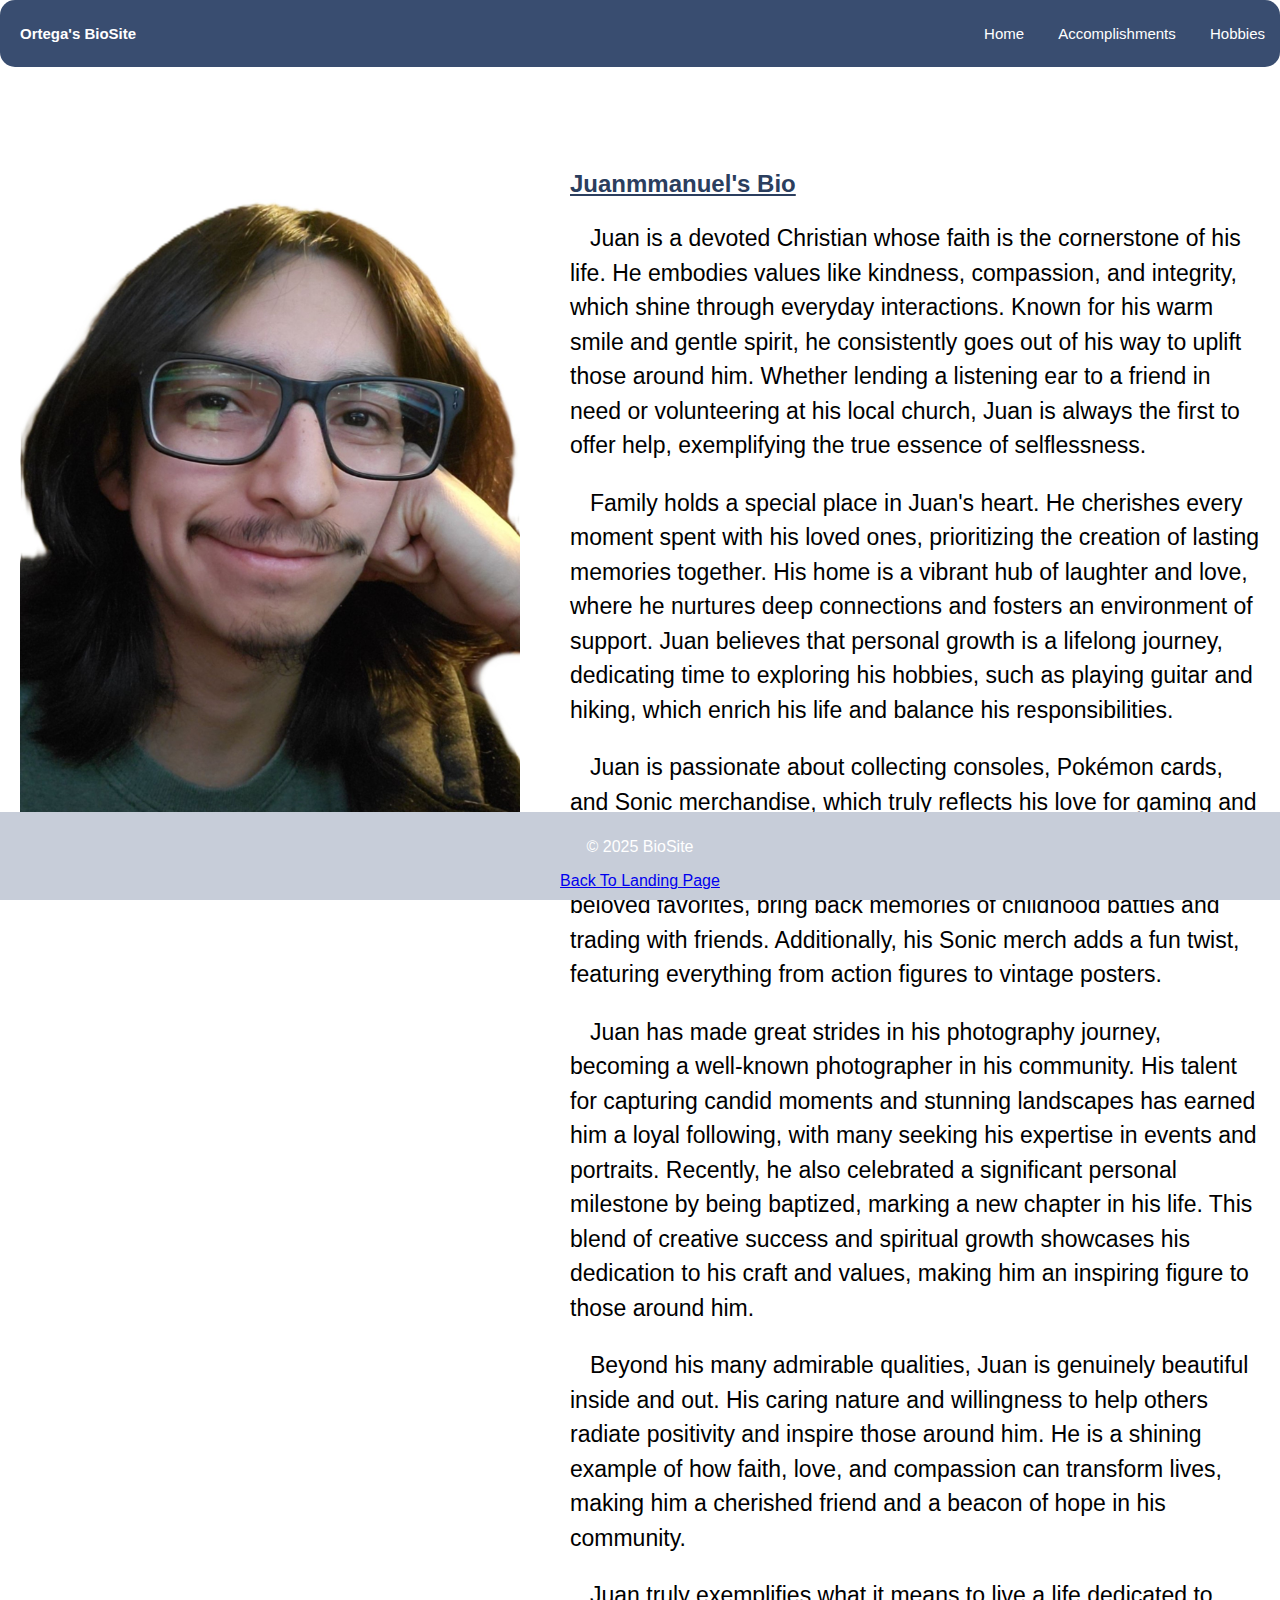
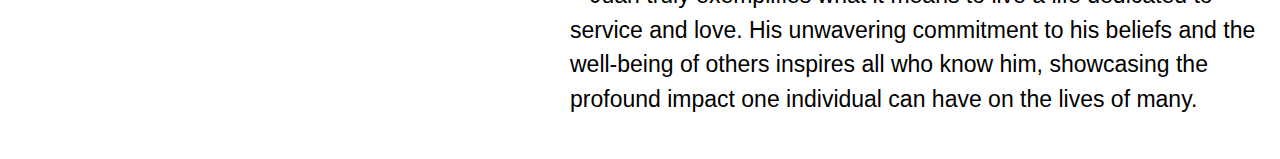
<file: index.html>
<!DOCTYPE html>
<html lang="en">
<head>
    <meta charset="UTF-8">
    <meta name="viewport" content="width=device-width, initial-scale=1.0">
    <link rel="stylesheet" href="Akimov_bioSite.css">
    <title>Ortega's BioSite</title>
</head>
<body>
    <header>
        <h1>Ortega's BioSite</h1>
        <nav>
            <ul>
                <li><a href="index.html">Home</a></li>
                <li><a href="Accomplishments.html">Accomplishments</a></li>
                <li><a href="Hobbies.html">Hobbies</a></li>
            </ul>
        </nav>
    </header>
        <main>
        <div class="background-section">
            <h2 style="text-decoration: underline; margin-top: 150px;">Juanmmanuel's Bio</h2>

<img src="Photos/Portrait.jpg" alt="A description of the photo" style="float: left; margin-right: 30px;margin-top:-30px; width: 500px;"/>

           <p class="intro">Juan is a devoted Christian whose faith is the cornerstone of his life. He embodies values like kindness, compassion, and integrity, which shine through everyday interactions. Known for his warm smile and gentle spirit, he consistently goes out of his way to uplift those around him. Whether lending a listening ear to a friend in need or volunteering at his local church, Juan is always the first to offer help, exemplifying the true essence of selflessness.</p>

           <p class="intro"> Family holds a special place in Juan's heart. He cherishes every moment spent with his loved ones, prioritizing the creation of lasting memories together. His home is a vibrant hub of laughter and love, where he nurtures deep connections and fosters an environment of support. Juan believes that personal growth is a lifelong journey, dedicating time to exploring his hobbies, such as playing guitar and hiking, which enrich his life and balance his responsibilities.</p>
	   
	   <p class="intro"> Juan is passionate about collecting consoles, Pokémon cards, and Sonic merchandise, which truly reflects his love for gaming and nostalgia. His collection shows a variety of classic and modern consoles. The Pokémon cards, ranging from rare holographic to beloved favorites, bring back memories of childhood battles and trading with friends. Additionally, his Sonic merch adds a fun twist, featuring everything from action figures to vintage posters.</p>
 
	  <p class="intro"> Juan has made great strides in his photography journey, becoming a well-known photographer in his community. His talent for capturing candid moments and stunning landscapes has earned him a loyal following, with many seeking his expertise in events and portraits. Recently, he also celebrated a significant personal milestone by being baptized, marking a new chapter in his life. This blend of creative success and spiritual growth showcases his dedication to his craft and values, making him an inspiring figure to those around him.</p>

	  <p class="intro"> Beyond his many admirable qualities, Juan is genuinely beautiful inside and out. His caring nature and willingness to help others radiate positivity and inspire those around him. He is a shining example of how faith, love, and compassion can transform lives, making him a cherished friend and a beacon of hope in his community.</p>

	  <p class="intro"> Juan truly exemplifies what it means to live a life dedicated to service and love. His unwavering commitment to his beliefs and the well-being of others inspires all who know him, showcasing the profound impact one individual can have on the lives of many.</p>

     </main>
    
    <footer>
           <p>&copy; 2025 BioSite</p>
    <li><a href="https://fraustika.github.io/csd-340">Back To Landing Page</a></li>
    </footer>
</body>
</html>
</file>
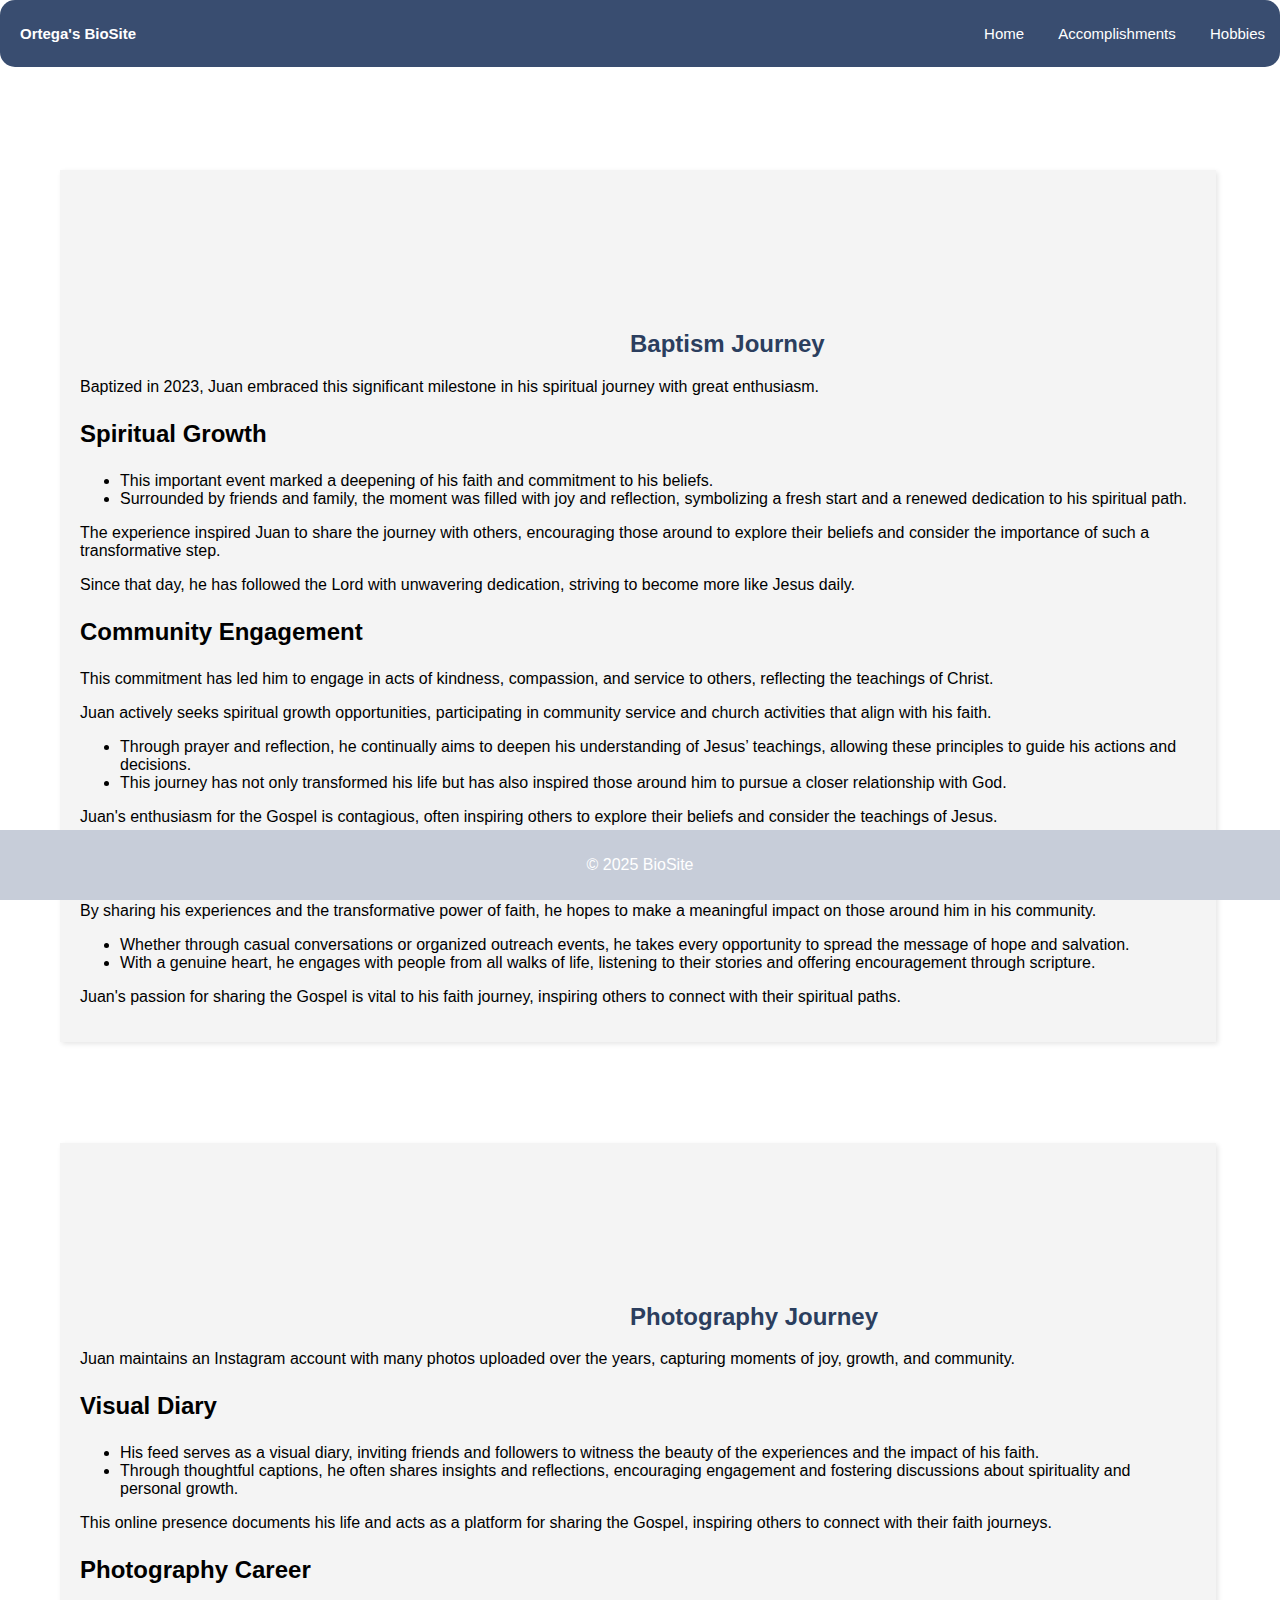
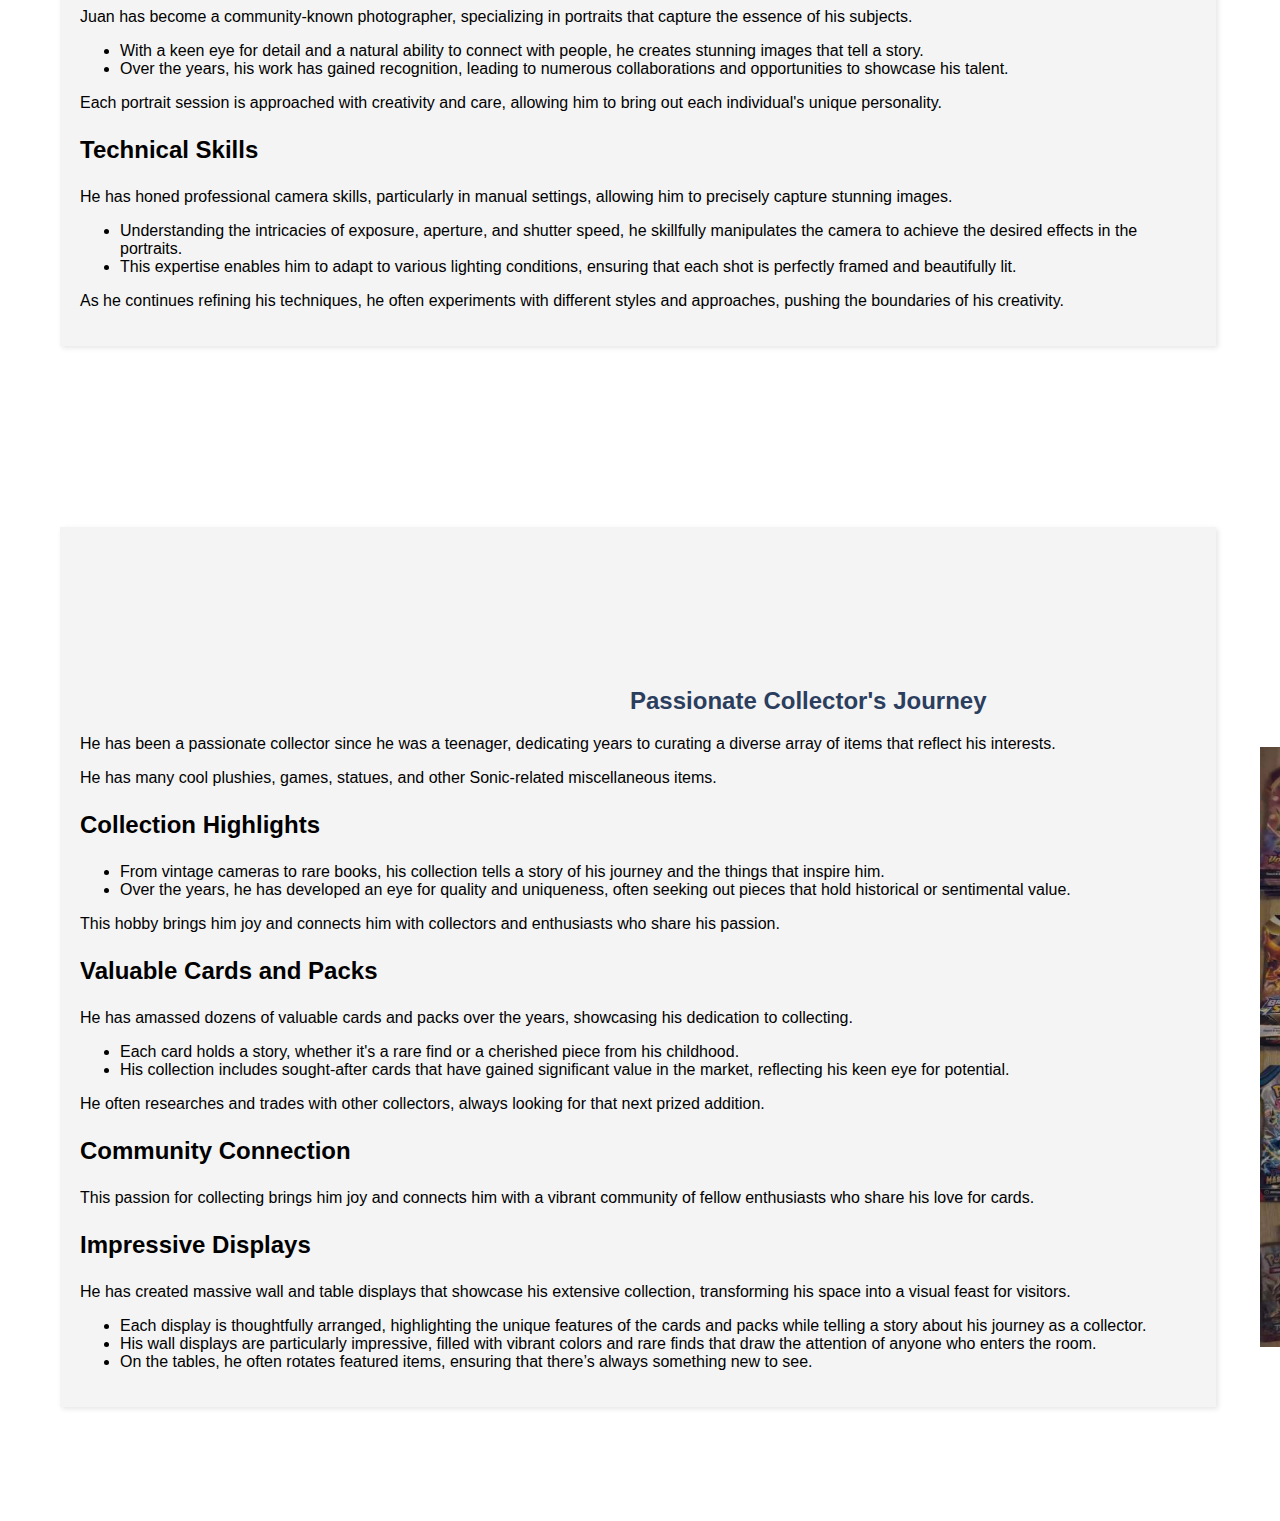
<file: Accomplishments.html>
<!DOCTYPE html>
<html lang="en">
<head>
    <meta charset="UTF-8">
    <meta name="viewport" content="width=device-width, initial-scale=1.0">
    <link rel="stylesheet" href="Akimov_bioSite.css">
    <title>Ortega's BioSite</title>
    <style>
        body {
            display: flex;
        }
        .sidebar {
    width: 90%; /* Adjust width as needed */
    padding: 20px;
    background-color: #f4f4f4; /* Light background for sidebar */
    box-shadow: 2px 2px 5px rgba(0, 0, 0, 0.1); /* Optional shadow */
    margin-top: 150px; /* Add this line to move it down */
    margin-left: 40px;
    margin-bottom: 80px;

}
        .content {
            width: 40%; /* Adjust width as needed */
            padding: 20px;
        }

    </style>
</head>
<body>
    <header>
        <h1>Ortega's BioSite</h1>
        <nav>
            <ul>
                <li><a href="index.html">Home</a></li>
                <li><a href="Accomplishments.html">Accomplishments</a></li>
                <li><a href="Hobbies.html">Hobbies</a></li>
            </ul>
        </nav>
    </header>
    <main>
        <div class="sidebar">
<h2>Baptism Journey</h2>
<p>Baptized in 2023, Juan embraced this significant milestone in his spiritual journey with great enthusiasm.</p>

<h3>Spiritual Growth</h3>
<ul>
    <li>This important event marked a deepening of his faith and commitment to his beliefs.</li>
    <li>Surrounded by friends and family, the moment was filled with joy and reflection, symbolizing a fresh start and a renewed dedication to his spiritual path.</li>
</ul>

<p>The experience inspired Juan to share the journey with others, encouraging those around to explore their beliefs and consider the importance of such a transformative step.</p>
<p>Since that day, he has followed the Lord with unwavering dedication, striving to become more like Jesus daily.</p>  

<h3>Community Engagement</h3>
<p>This commitment has led him to engage in acts of kindness, compassion, and service to others, reflecting the teachings of Christ.</p>
<p>Juan actively seeks spiritual growth opportunities, participating in community service and church activities that align with his faith.</p>
<ul>
    <li>Through prayer and reflection, he continually aims to deepen his understanding of Jesus’ teachings, allowing these principles to guide his actions and decisions.</li>
    <li>This journey has not only transformed his life but has also inspired those around him to pursue a closer relationship with God.</li>
</ul>

<p>Juan's enthusiasm for the Gospel is contagious, often inspiring others to explore their beliefs and consider the teachings of Jesus.</p>


<h3>Sharing the Gospel</h3>
<p>By sharing his experiences and the transformative power of faith, he hopes to make a meaningful impact on those around him in his community.</p>
<ul>
    <li>Whether through casual conversations or organized outreach events, he takes every opportunity to spread the message of hope and salvation.</li>
    <li>With a genuine heart, he engages with people from all walks of life, listening to their stories and offering encouragement through scripture.</li>
</ul>

<p>Juan's passion for sharing the Gospel is vital to his faith journey, inspiring others to connect with their spiritual paths.</p>
      </div>

    <div style="text-align: right; margin-right: -790px; margin-top: -1000px;">
    <img src="Photos/Baptism.jpg" style="width: 650px;"/>
</div>
       <div class="sidebar">
<h2>Photography Journey</h2>
<p>Juan maintains an Instagram account with many photos uploaded over the years, capturing moments of joy, growth, and community.</p>

<h3>Visual Diary</h3>
<ul>
    <li>His feed serves as a visual diary, inviting friends and followers to witness the beauty of the experiences and the impact of his faith.</li>
    <li>Through thoughtful captions, he often shares insights and reflections, encouraging engagement and fostering discussions about spirituality and personal growth.</li>
</ul>

<p>This online presence documents his life and acts as a platform for sharing the Gospel, inspiring others to connect with their faith journeys.</p>

<h3>Photography Career</h3>
<p>Juan has become a community-known photographer, specializing in portraits that capture the essence of his subjects.</p>
<ul>
    <li>With a keen eye for detail and a natural ability to connect with people, he creates stunning images that tell a story.</li>
    <li>Over the years, his work has gained recognition, leading to numerous collaborations and opportunities to showcase his talent.</li>
</ul>

<p>Each portrait session is approached with creativity and care, allowing him to bring out each individual's unique personality.</p>

<h3>Technical Skills</h3>
<p>He has honed professional camera skills, particularly in manual settings, allowing him to precisely capture stunning images.</p>
<ul>
    <li>Understanding the intricacies of exposure, aperture, and shutter speed, he skillfully manipulates the camera to achieve the desired effects in the portraits.</li>
    <li>This expertise enables him to adapt to various lighting conditions, ensuring that each shot is perfectly framed and beautifully lit.</li>
</ul>

<p>As he continues refining his techniques, he often experiments with different styles and approaches, pushing the boundaries of his creativity.</p>
        </div>
</div>
    <div style="text-align: right; margin-right: -800px; margin-top: -920px;">
    <img src="Photos/Photography.jpg"style="width: 650px;"/>
</div>
            </div>
            <div class="sidebar">
<h2>Passionate Collector's Journey</h2>
<p>He has been a passionate collector since he was a teenager, dedicating years to curating a diverse array of items that reflect his interests.</p>
<p>He has many cool plushies, games, statues, and other Sonic-related miscellaneous items.</p>

<h3>Collection Highlights</h3>
<ul>
    <li>From vintage cameras to rare books, his collection tells a story of his journey and the things that inspire him.</li>
    <li>Over the years, he has developed an eye for quality and uniqueness, often seeking out pieces that hold historical or sentimental value.</li>
</ul>

<p>This hobby brings him joy and connects him with collectors and enthusiasts who share his passion.</p>

<h3>Valuable Cards and Packs</h3>
<p>He has amassed dozens of valuable cards and packs over the years, showcasing his dedication to collecting.</p>
<ul>
    <li>Each card holds a story, whether it's a rare find or a cherished piece from his childhood.</li>
    <li>His collection includes sought-after cards that have gained significant value in the market, reflecting his keen eye for potential.</li>
</ul>

<p>He often researches and trades with other collectors, always looking for that next prized addition.</p>

<h3>Community Connection</h3>
<p>This passion for collecting brings him joy and connects him with a vibrant community of fellow enthusiasts who share his love for cards.</p>

<h3>Impressive Displays</h3>
<p>He has created massive wall and table displays that showcase his extensive collection, transforming his space into a visual feast for visitors.</p>
<ul>
    <li>Each display is thoughtfully arranged, highlighting the unique features of the cards and packs while telling a story about his journey as a collector.</li>
    <li>His wall displays are particularly impressive, filled with vibrant colors and rare finds that draw the attention of anyone who enters the room.</li>
    <li>On the tables, he often rotates featured items, ensuring that there’s always something new to see.</li>
</ul></div>
    <div style="text-align: right; margin-right: -800px; margin-top: -740px; margin-bottom: 150px;">
    <img src="Photos/Pokemon.jpg" style="width: 800px;"/>
</div>
    <footer>
        <p>&copy; 2025 BioSite</p>
    </footer>
</body>
</html>
</file>
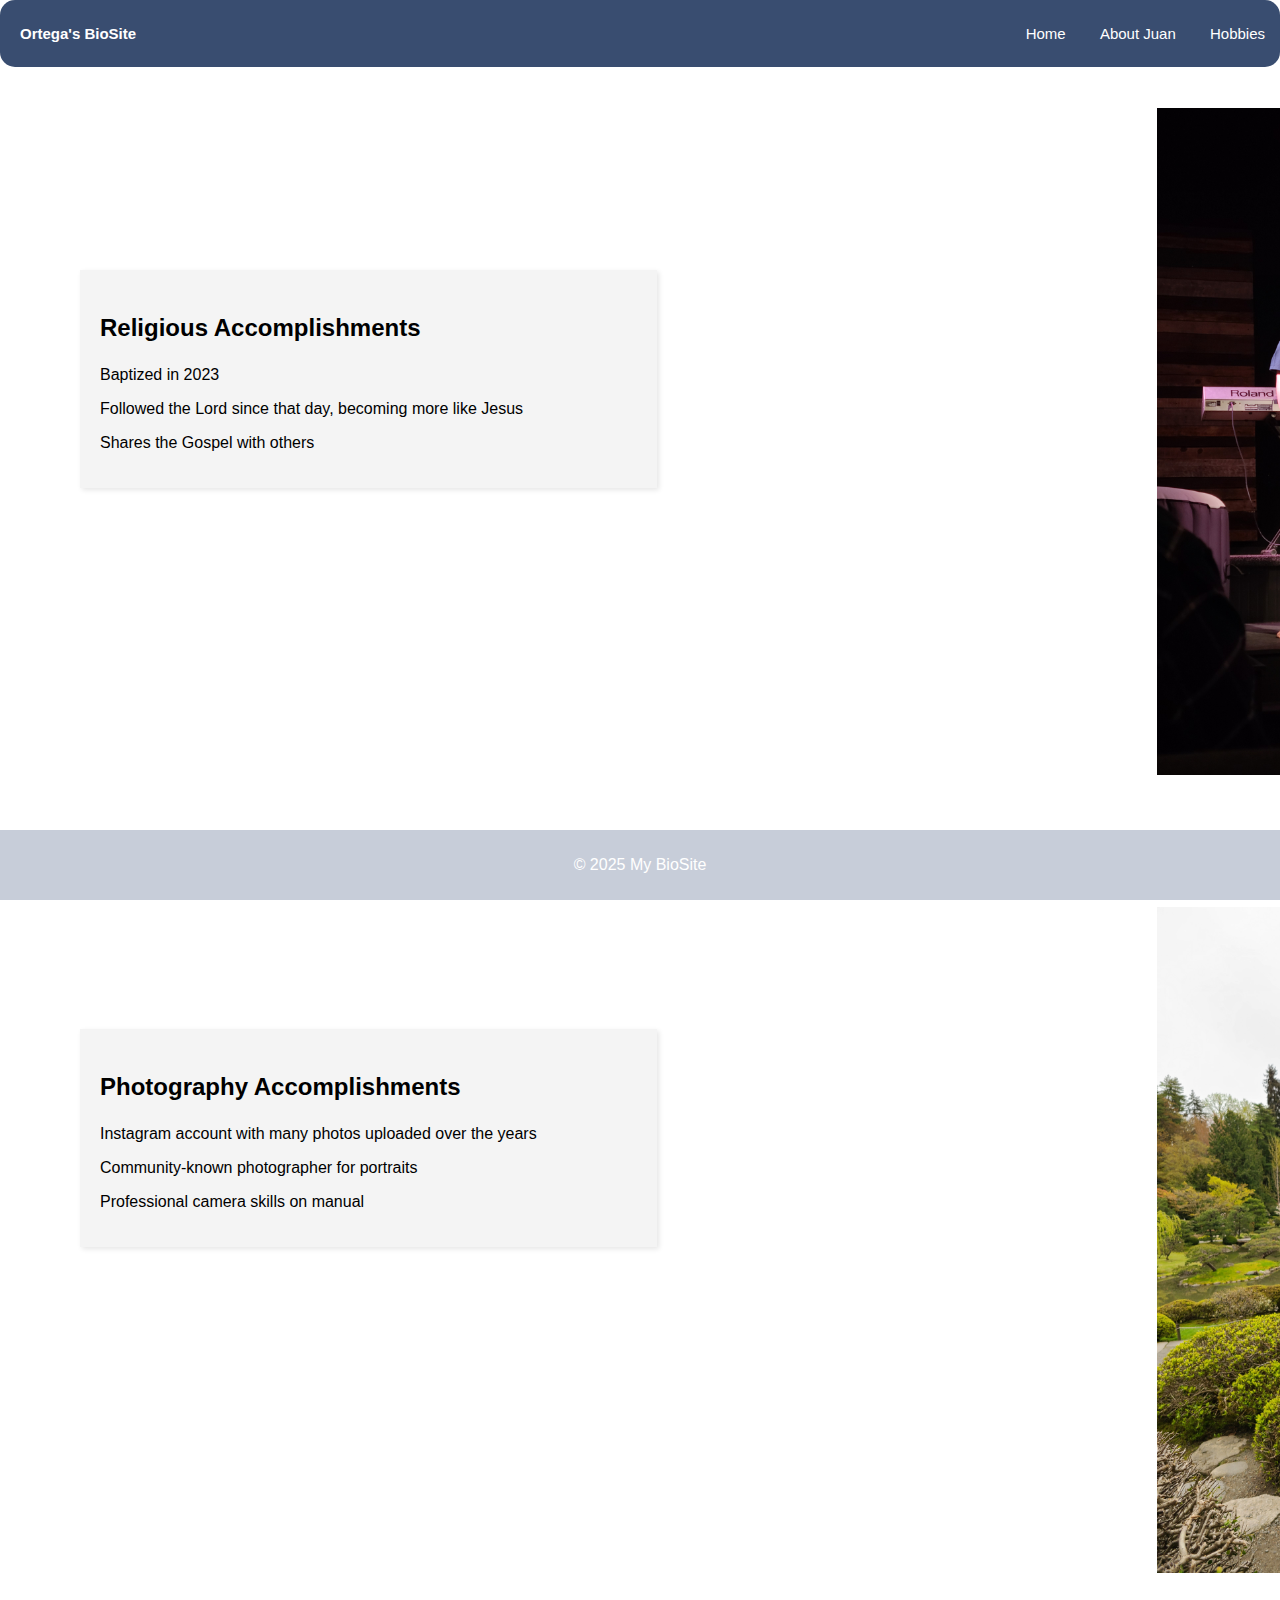
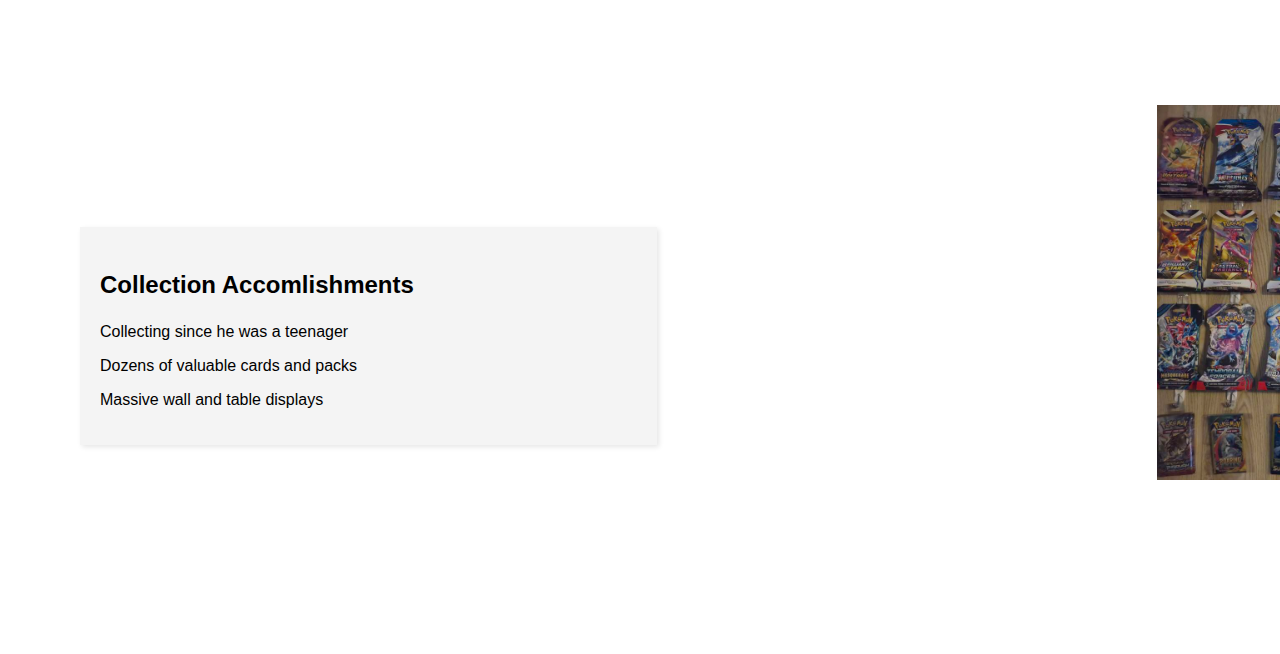
<file: AccPage.html>
<!DOCTYPE html>
<html lang="en">
<head>
    <meta charset="UTF-8">
    <meta name="viewport" content="width=device-width, initial-scale=1.0">
    <link rel="stylesheet" href="Akimov_bioSite.css">
    <title>Ortega's BioSite</title>
    <style>
        body {
            display: flex;
        }
        .sidebar {
    width: 100%; /* Adjust width as needed */
    padding: 20px;
    background-color: #f4f4f4; /* Light background for sidebar */
    box-shadow: 2px 2px 5px rgba(0, 0, 0, 0.1); /* Optional shadow */
    margin-top: 250px; /* Add this line to move it down */
    margin-left: 60px;
    margin-bottom: 100px;

}
        .content {
            width: 40%; /* Adjust width as needed */
            padding: 20px;
        }

    </style>
</head>
<body>
    <header>
        <h1>Ortega's BioSite</h1>
        <nav>
            <ul>
                <li><a href="AccPage.html">Home</a></li>
                <li><a href="Akimov_bioSite.html">About Juan</a></li>
                <li><a href="HobbiesPage.html">Hobbies</a></li>
            </ul>
        </nav>
    </header>
    <main>
        <div class="sidebar">
            <h3>Religious Accomplishments</h3>
            <p>Baptized in 2023</p>
            <p>Followed the Lord since that day, becoming more like Jesus</p>
            <p>Shares the Gospel with others</p>
      </div>

    <div style="text-align: right; margin-right: -1100px; margin-top: -480px;">
    <img src="Photos/Baptism.jpg" style="width: 500px;"/>
</div>
       <div class="sidebar">
            <h3>Photography Accomplishments</h3>
            <p>Instagram account with many photos uploaded over the years</p>
            <p>Community-known photographer for portraits</p>
            <p>Professional camera skills on manual</p>
        </div>
</div>
    <div style="text-align: right; margin-right: -1100px; margin-top: -440px;">
    <img src="Photos/Photography.jpg"style="width: 500px;"/>
</div>
            </div>
            <div class="sidebar">
            <h3>Collection Accomlishments</h3>
            <p>Collecting since he was a teenager</p>
            <p>Dozens of valuable cards and packs</p>
            <p>Massive wall and table displays</p>
</div>
    <div style="text-align: right; margin-right: -1100px; margin-top: -440px; margin-bottom: 150px;">
    <img src="Photos/Pokemon.jpg" style="width: 500px;"/>
</div>
    <footer>
        <p>&copy; 2025 My BioSite</p>
    </footer>
</body>
</html>
</file>
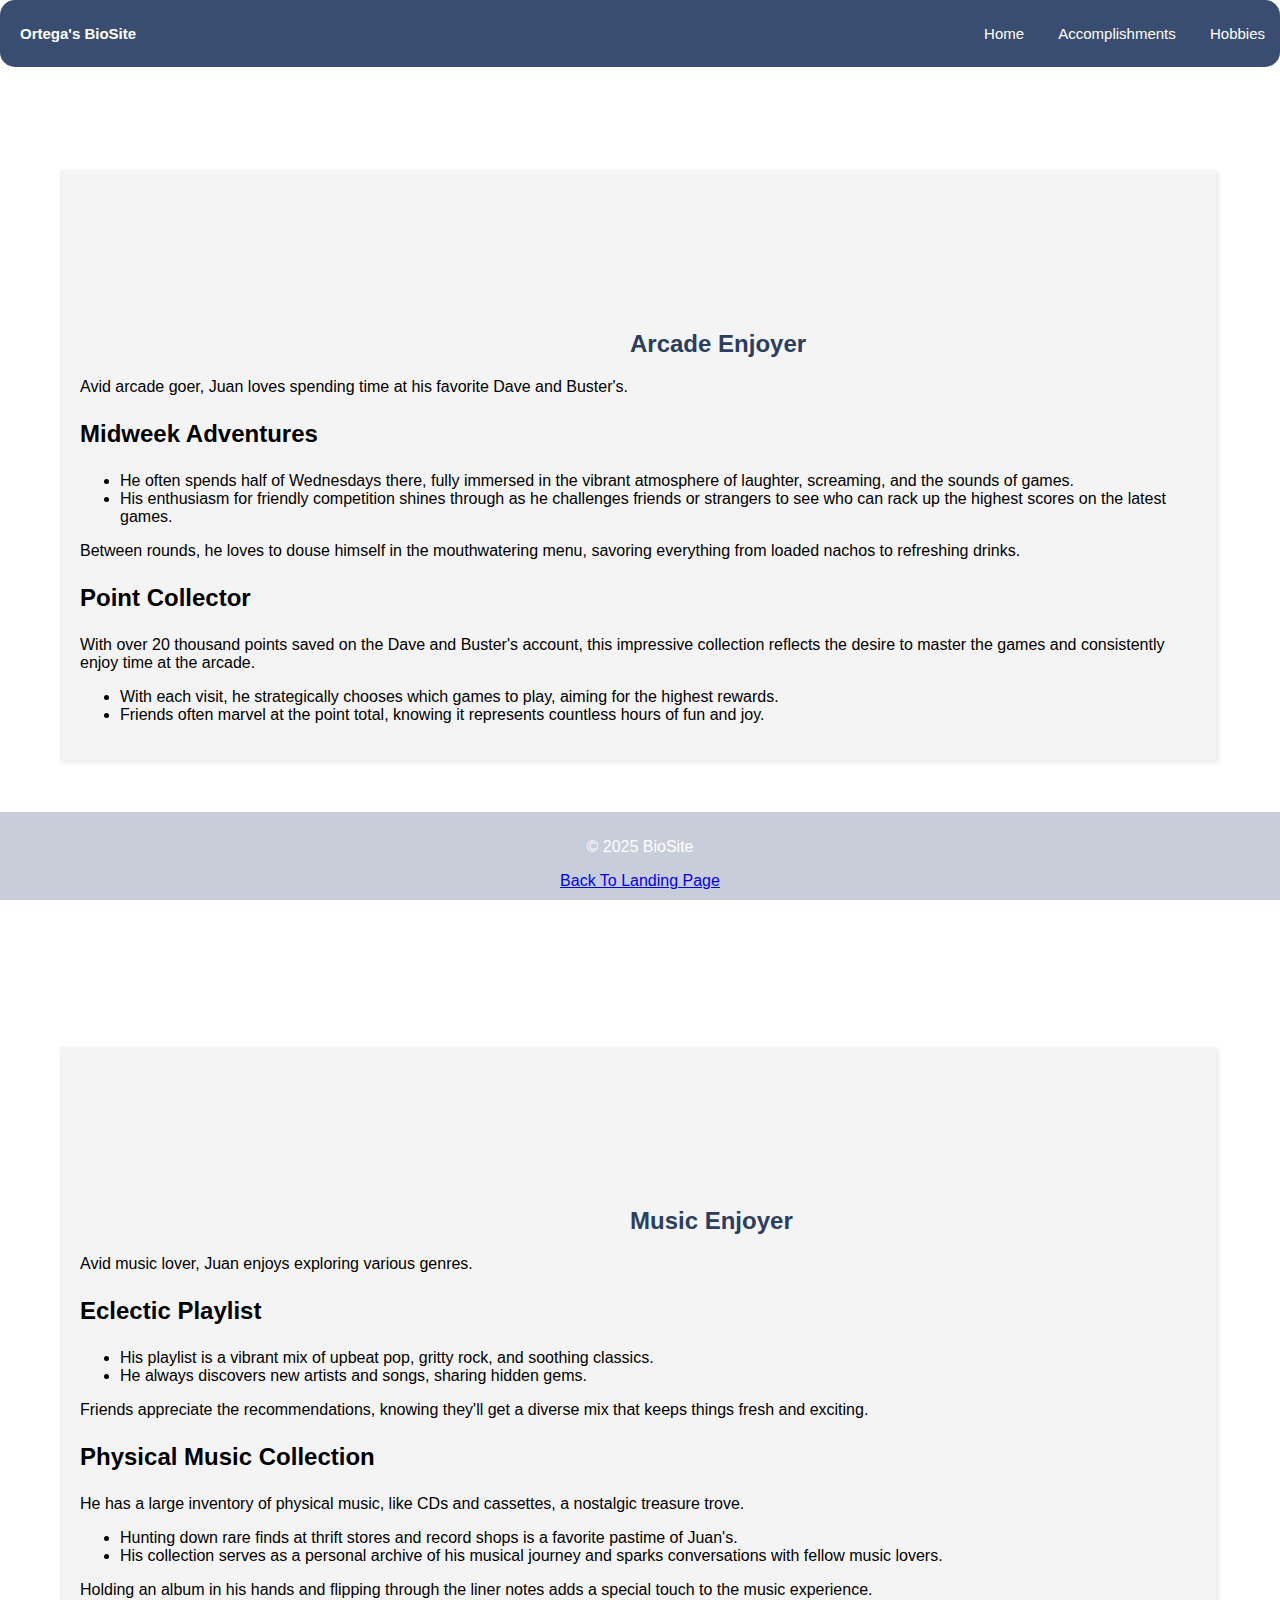
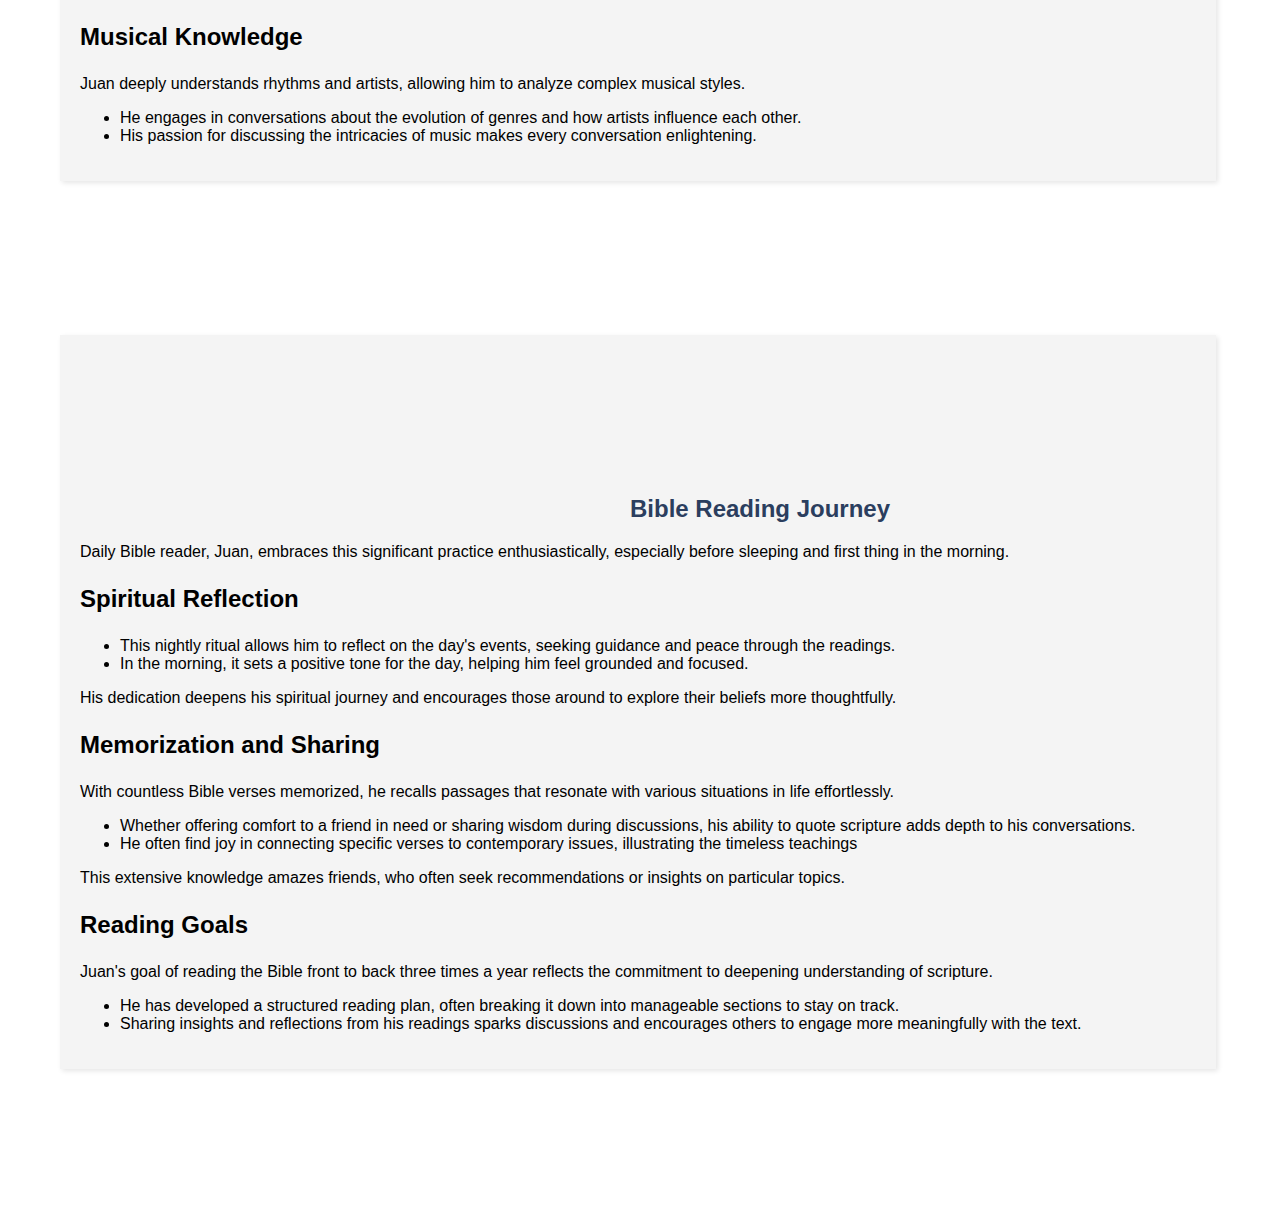
<file: Hobbies.html>
<!DOCTYPE html>
<html lang="en">
<head>
    <meta charset="UTF-8">
    <meta name="viewport" content="width=device-width, initial-scale=1.0">
    <link rel="stylesheet" href="Akimov_bioSite.css">
    <title>Ortega's BioSite</title>
    <style>
        body {
            display: flex;
        }
        .sidebar {
    width: 90%; /* Adjust width as needed */
    padding: 20px;
    background-color: #f4f4f4; /* Light background for sidebar */
    box-shadow: 2px 2px 5px rgba(0, 0, 0, 0.1); /* Optional shadow */
    margin-top: 150px; /* Add this line to move it down */
    margin-left: 40px;
    margin-bottom: 80px;

}
        .content {
            width: 40%; /* Adjust width as needed */
            padding: 20px;
        }

    </style>
</head>
<body>
    <header>
        <h1>Ortega's BioSite</h1>
        <nav>
            <ul>
                <li><a href="index.html">Home</a></li>
                <li><a href="Accomplishments.html">Accomplishments</a></li>
                <li><a href="Hobbies.html">Hobbies</a></li>
            </ul>
        </nav>
    </header>
    <main>
       <div class="sidebar">
          <h2>Arcade Enjoyer</h2>
<p>Avid arcade goer, Juan loves spending time at his favorite Dave and Buster's.</p>

<h3>Midweek Adventures</h3>
<ul>
    <li>He often spends half of Wednesdays there, fully immersed in the vibrant atmosphere of laughter, screaming, and the sounds of games.</li>
    <li>His enthusiasm for friendly competition shines through as he challenges friends or strangers to see who can rack up the highest scores on the latest games.</li>
</ul>

<p>Between rounds, he loves to douse himself in the mouthwatering menu, savoring everything from loaded nachos to refreshing drinks.</p>

<h3>Point Collector</h3>
<p>With over 20 thousand points saved on the Dave and Buster's account, this impressive collection reflects the desire to master the games and consistently enjoy time at the arcade.</p>
<ul>
    <li>With each visit, he strategically chooses which games to play, aiming for the highest rewards.</li>
    <li>Friends often marvel at the point total, knowing it represents countless hours of fun and joy.</li>
</ul>
        </div>

    <div style="text-align: right; margin-right: -700px; margin-top: -680px;">
    <img src="Photos/Arcade.jpg" style="width: 550px;"/>
</div>
        <div class="sidebar">
<h2>Music Enjoyer</h2>
<p>Avid music lover, Juan enjoys exploring various genres.</p>

<h3>Eclectic Playlist</h3>
<ul>
    <li>His playlist is a vibrant mix of upbeat pop, gritty rock, and soothing classics.</li>
    <li>He always discovers new artists and songs, sharing hidden gems.</li>
</ul>

<p>Friends appreciate the recommendations, knowing they'll get a diverse mix that keeps things fresh and exciting.</p>

<h3>Physical Music Collection</h3>
<p>He has a large inventory of physical music, like CDs and cassettes, a nostalgic treasure trove.</p>
<ul>
    <li>Hunting down rare finds at thrift stores and record shops is a favorite pastime of Juan's.</li>
    <li>His collection serves as a personal archive of his musical journey and sparks conversations with fellow music lovers.</li>
</ul>

<p>Holding an album in his hands and flipping through the liner notes adds a special touch to the music experience.</p>

<h3>Musical Knowledge</h3>
<p>Juan deeply understands rhythms and artists, allowing him to analyze complex musical styles.</p>
<ul>
    <li>He engages in conversations about the evolution of genres and how artists influence each other.</li>
    <li>His passion for discussing the intricacies of music makes every conversation enlightening.</li>
</ul>
</div>
    <div style="text-align: right; margin-right: -800px; margin-top: -830px;">
    <img src="Photos/CD.jpg" style="width: 750px;"/>
</div>
            <div class="sidebar">
<h2>Bible Reading Journey</h2>
<p>Daily Bible reader, Juan, embraces this significant practice enthusiastically, especially before sleeping and first thing in the morning.</p>

<h3>Spiritual Reflection</h3>
<ul>
    <li>This nightly ritual allows him to reflect on the day's events, seeking guidance and peace through the readings.</li>
    <li>In the morning, it sets a positive tone for the day, helping him feel grounded and focused.</li>
</ul>

<p>His dedication deepens his spiritual journey and encourages those around to explore their beliefs more thoughtfully.</p>

<h3>Memorization and Sharing</h3>
<p>With countless Bible verses memorized, he recalls passages that resonate with various situations in life effortlessly.</p>
<ul>
    <li>Whether offering comfort to a friend in need or sharing wisdom during discussions, his ability to quote scripture adds depth to his conversations.</li>
    <li>He often find joy in connecting specific verses to contemporary issues, illustrating the timeless teachings</li>
</ul>

<p>This extensive knowledge amazes friends, who often seek recommendations or insights on particular topics.</p>

<h3>Reading Goals</h3>
<p>Juan's goal of reading the Bible front to back three times a year reflects the commitment to deepening understanding of scripture.</p>
<ul>
    <li>He has developed a structured reading plan, often breaking it down into manageable sections to stay on track.</li>
    <li>Sharing insights and reflections from his readings sparks discussions and encourages others to engage more meaningfully with the text.</li>
</ul>

</div>
    <div style="text-align: right; margin-right: -800px; margin-top: -810px; margin-bottom: 150px;">
    <img src="Photos/Bible.jpg" style="width: 700px;"/>
</div>
    <footer>
       <p>&copy; 2025 BioSite</p>
    <li><a href="https://fraustika.github.io/csd-340">Back To Landing Page</a></li>
    </footer>
</body>
</html>
</file>
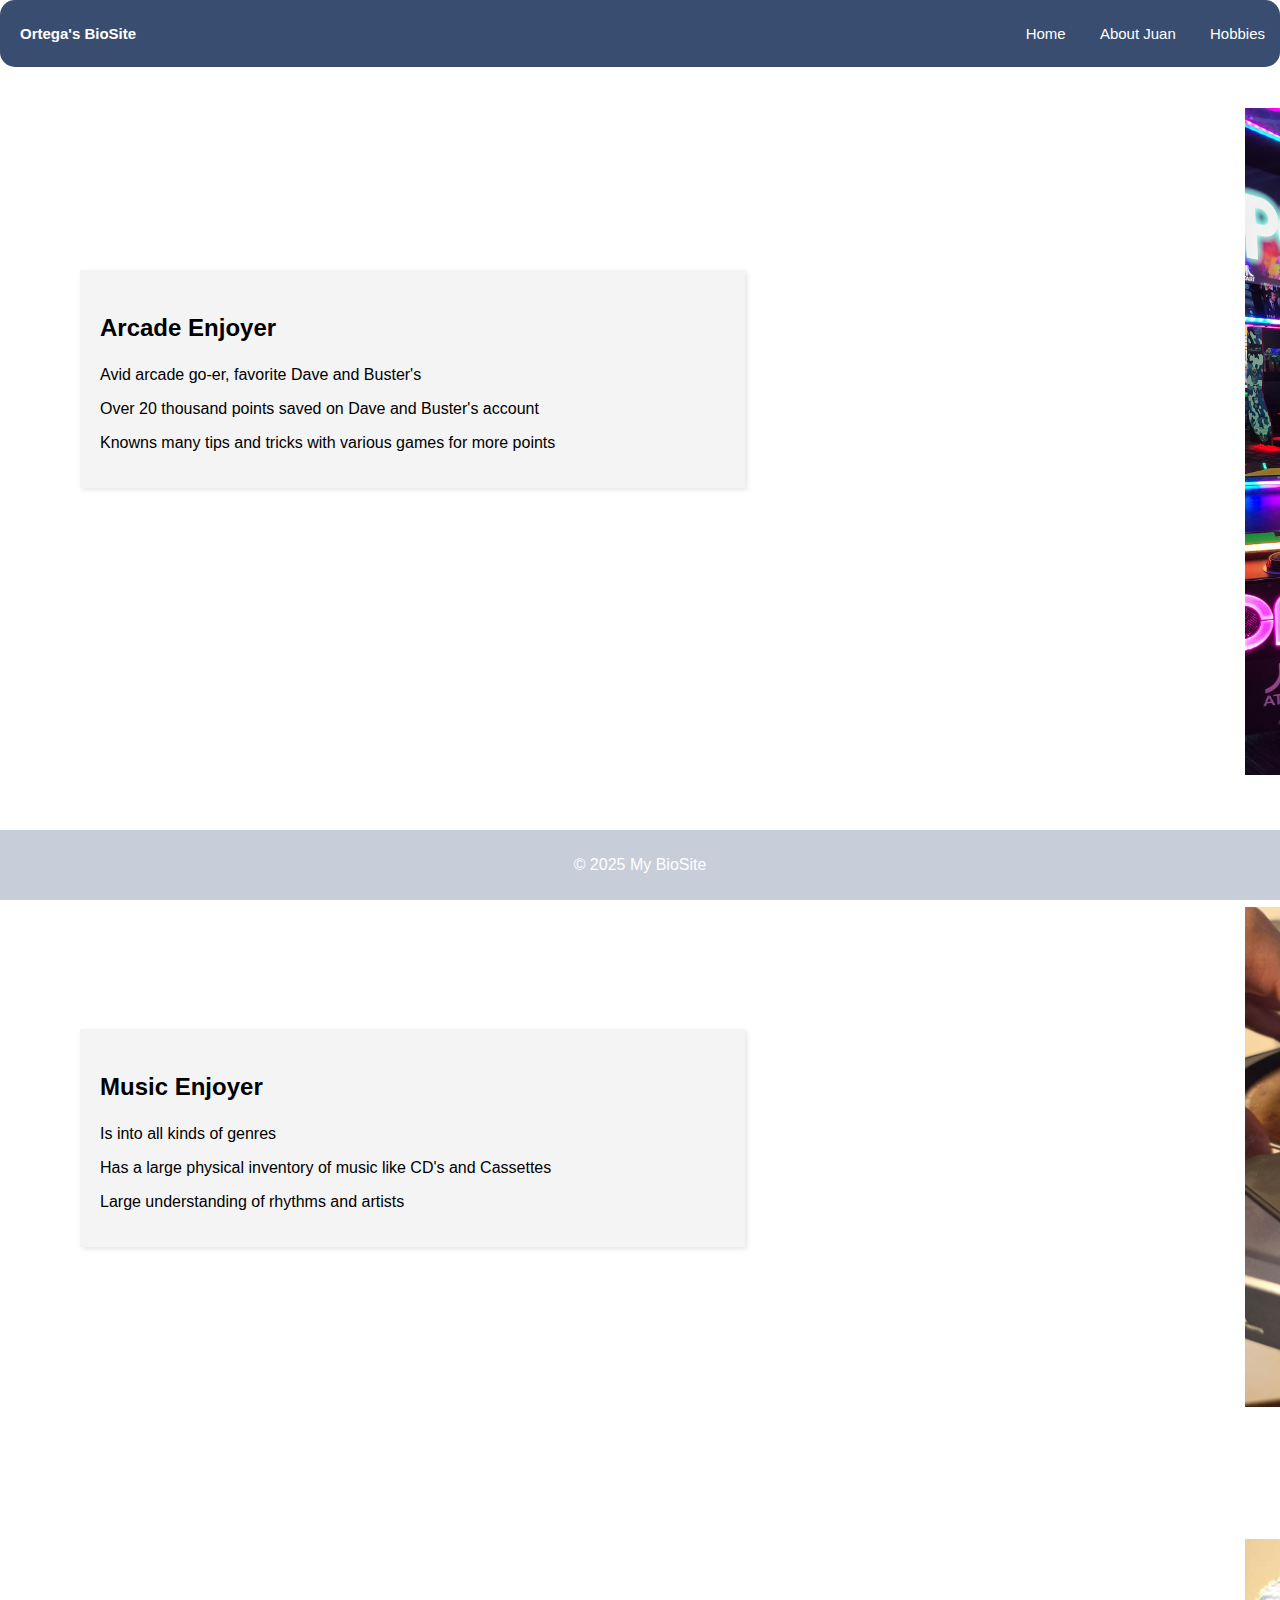
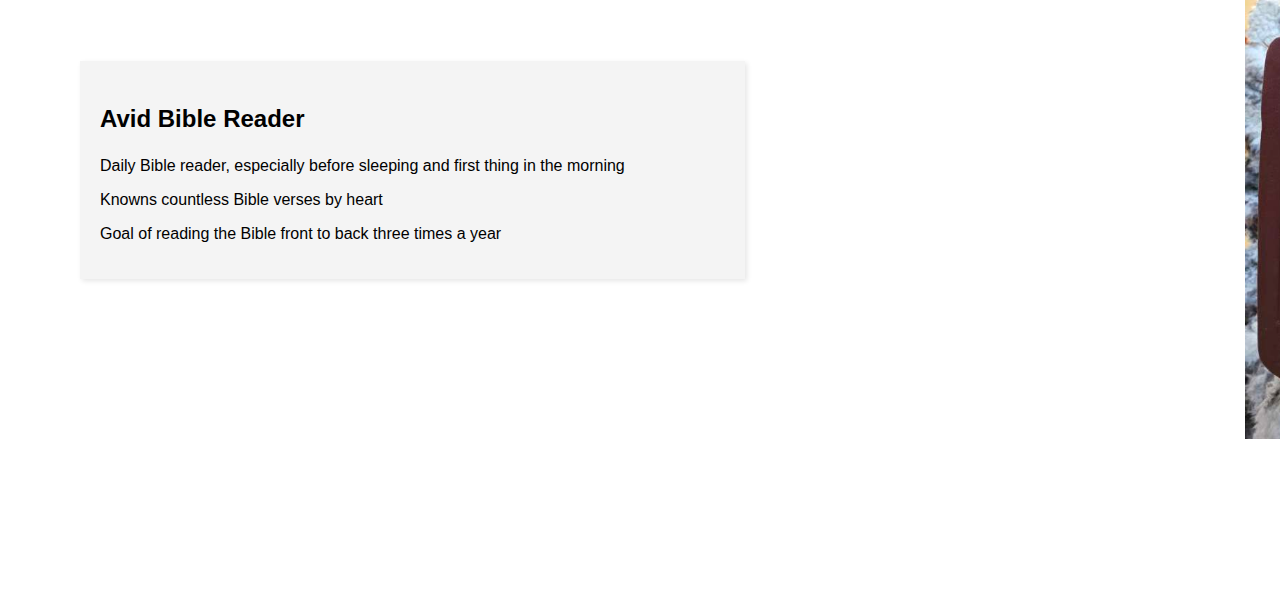
<file: HobbiesPage.html>
<!DOCTYPE html>
<html lang="en">
<head>
    <meta charset="UTF-8">
    <meta name="viewport" content="width=device-width, initial-scale=1.0">
    <link rel="stylesheet" href="Akimov_bioSite.css">
    <title>Ortega's BioSite</title>
    <style>
        body {
            display: flex;
        }
        .sidebar {
    width: 100%; /* Adjust width as needed */
    padding: 20px;
    background-color: #f4f4f4; /* Light background for sidebar */
    box-shadow: 2px 2px 5px rgba(0, 0, 0, 0.1); /* Optional shadow */
    margin-top: 250px; /* Add this line to move it down */
    margin-left: 60px;
    margin-bottom: 100px;

}
        .content {
            width: 40%; /* Adjust width as needed */
            padding: 20px;
        }

    </style>
</head>
<body>
    <header>
        <h1>Ortega's BioSite</h1>
        <nav>
            <ul>
                <li><a href="AccPage.html">Home</a></li>
                <li><a href="Akimov_bioSite.html">About Juan</a></li>
                <li><a href="HobbiesPage.html">Hobbies</a></li>
            </ul>
        </nav>
    </header>
    <main>
       <div class="sidebar">
            <h3>Arcade Enjoyer</h3>
            <p>Avid arcade go-er, favorite Dave and Buster's</p>
            <p>Over 20 thousand points saved on Dave and Buster's account</p>
            <p>Knowns many tips and tricks with various games for more points</p>
        </div>

    <div style="text-align: right; margin-right: -1100px; margin-top: -480px;">
    <img src="Photos/Arcade.jpg" style="width: 500px;"/>
</div>
        <div class="sidebar">
            <h3>Music Enjoyer </h3>
            <p>Is into all kinds of genres</p>
            <p>Has a large physical inventory of music like CD's and Cassettes</p>
            <p>Large understanding of rhythms and artists</p>
</div>
    <div style="text-align: right; margin-right: -1100px; margin-top: -440px;">
    <img src="Photos/CD.jpg" style="width: 500px;"/>
</div>
            <div class="sidebar">
            <h3>Avid Bible Reader</h3>
            <p>Daily Bible reader, especially before sleeping and first thing in the morning</p>
            <p>Knowns countless Bible verses by heart</p>
            <p>Goal of reading the Bible front to back three times a year</p>
</div>
    <div style="text-align: right; margin-right: -1100px; margin-top: -440px; margin-bottom: 150px;">
    <img src="Photos/Bible.jpg" style="width: 500px;"/>
</div>
    <footer>
        <p>&copy; 2025 My BioSite</p>
    </footer>
</body>
</html>
</file>
<file: Akimov_bioSite.css>
body {
    font-family: Arial, sans-serif;
    margin: 0;
    padding: 0;
}

header {
    position:fixed;
    background-color: #394d70;
    color: white;
    padding: 10px 0;
    display: flex; /* Use flexbox for layout */
    justify-content: space-between; /* Space between elements */
    align-items: center; /* Center items vertically */
    width: 100%; /* Set to a value less than 100% */
    margin: 0 auto; /* This centers the header */
    border-radius: 15px; /* Keeps the rounded corners */
    z-index: 1000;
}

h1 {
    font-size: 15px; /* Adjust this value to make the text smaller or larger */
    text-align: left; /* Aligns the text to the left */
    margin-left: 20px; /* Optional: adds some space from the left */
}


.intro {
    font-size: 23px;
    margin-left: 550px;
    line-height: 1.5; /* Sets the line spacing to 1.5 */
    text-indent: 20px; /* Adjust the value to set the indent size */
}

h2 {
    font-family: 'Arial', sans-serif; 
    color: #2b3e5e;
    text-align: left; /* Aligns text to the left */
    margin-left: 550px; /* Adjust the value to move it more to the left */
    margin-top: 140px; /* Adjust this value to lower the text */
}

h3 {
    font-size: 1.5em; /* Adjust the size as needed */
    font-weight: bold; /* Optional */
}

nav {
    list-style-type: none;
    padding: 0;
    color: white;
    font-size: 15px; /* Same font size as h1 */
    font-family: Arial, sans-serif; /* Same font family as h1 */
}

nav ul {
    list-style-type: none;
    padding: 0;
}

nav ul li {
    display: inline;
    margin: 0 15px;
}

main {
    padding: 20px;
}
.main-content {
    margin-bottom: 50px; /* Adjust this value to match the footer height */
}

footer {
    text-align: center;
    padding: 10px 0;
    background-color: #c7cdd9;
    color: white;
    position: fixed; /* Keeps the footer fixed at the bottom */
    bottom: 0; /* Aligns the footer to the bottom of the viewport */
    left: 0; /* Aligns the footer to the left edge */
    width: 100%; /* Makes the footer span the full width */
}

nav ul li a {
    color: white; /* This sets the text color to white */
    text-decoration: none; /* Optional: removes the underline from links */
}

.styled-button {
    display: block;
    margin: 15px 0;
    padding: 10px;
    background-color: #394d70; /* Button background color */
    color: white; /* Text color */
    border: none; /* No border */
    border-radius: 25px; /* Rounded corners */
    padding: 10px 20px; /* Padding for size */
    cursor: pointer; /* Pointer cursor on hover */
    font-size: 16px; /* Font size */
    margin-left: 160px;
    width: 200px; /* Set the width of the button */
}

.styled-button:hover {
    opacity: 0.8; /* Slightly change opacity on hover */
}
</file>
